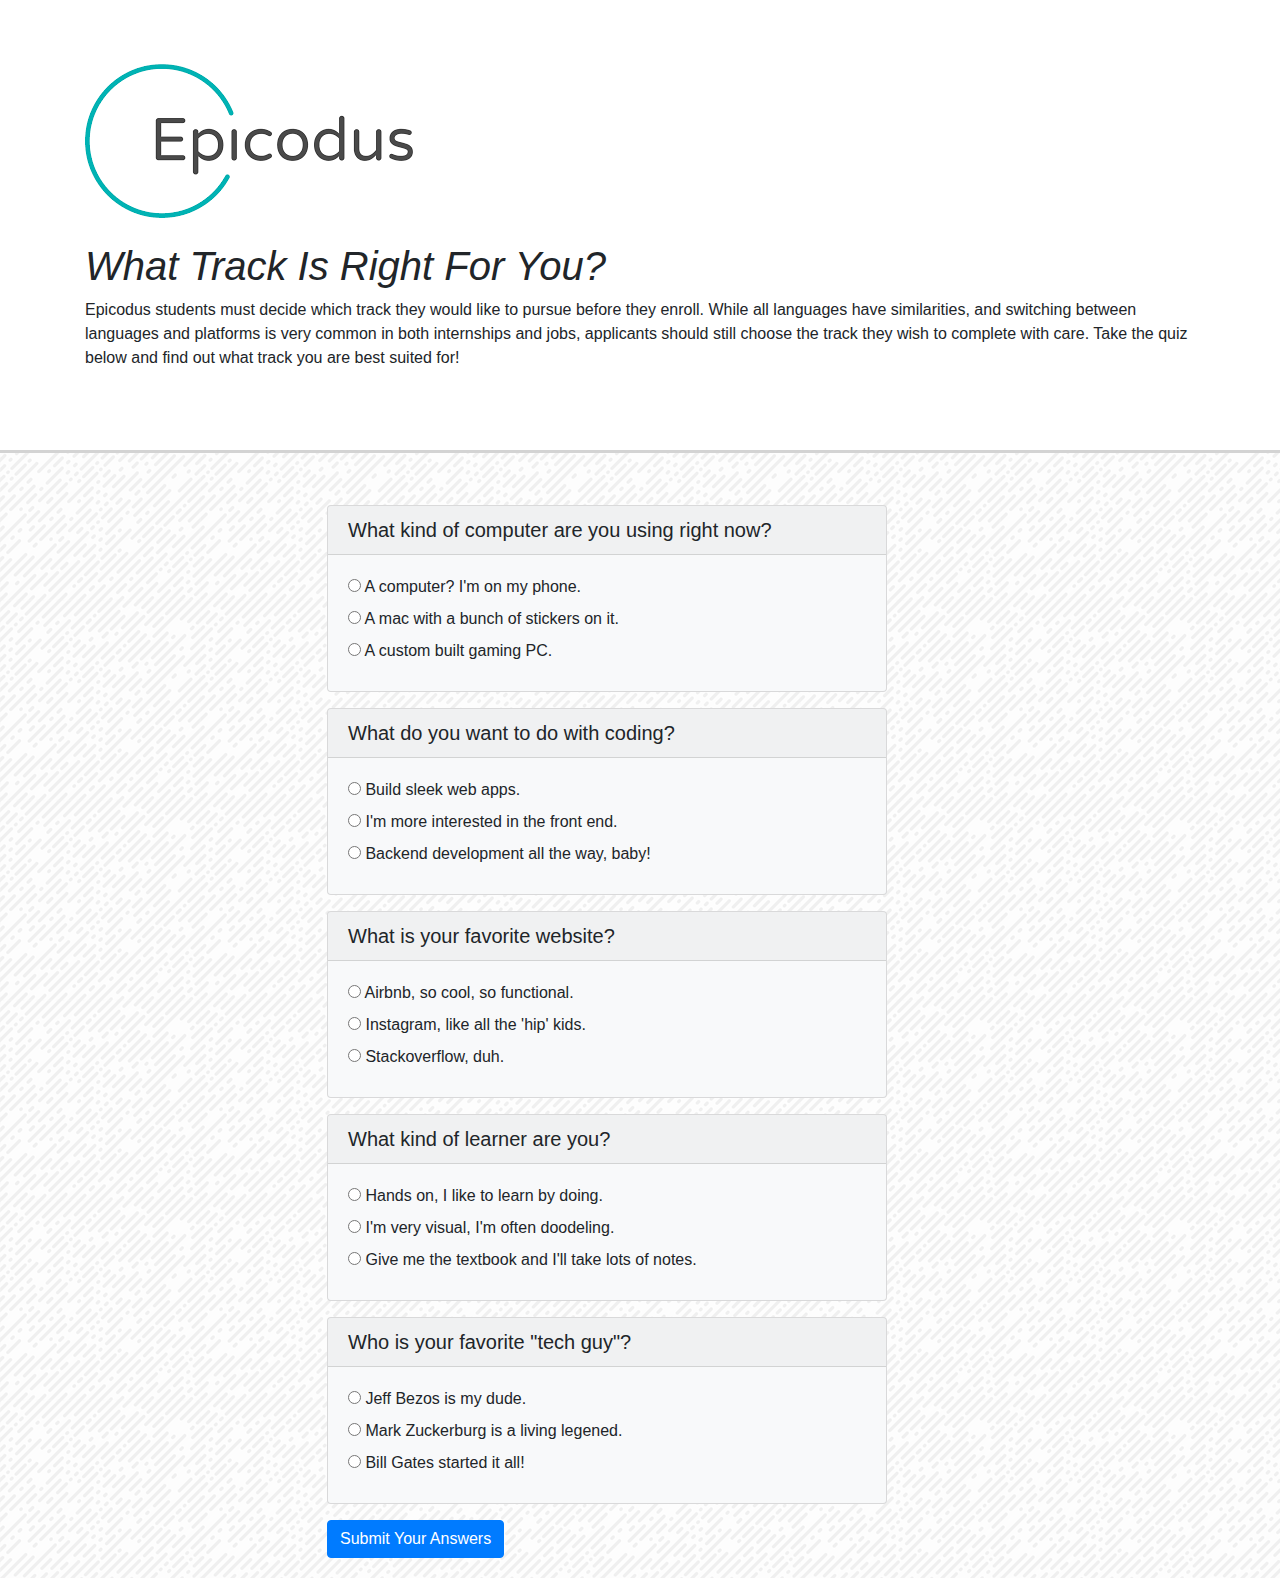
<file: index.html>
<!DOCTYPE html>
<html>
  <head>
  <meta charset="utf-8">
  <link href="css/bootstrap.css" rel="stylesheet" type="text/css">
  <link href="css/styles.css" rel="stylesheet" type="text/css">
  <script src="js/jquery-3.3.1.js"></script>
  <script src="js/scripts.js"></script>
  <link rel="shortcut icon" href="img/littlelogo_1cu_icon.ico" />
  <title>Epicodus track</title>
  </head>
  <body>

      <div class="jumbotron jumbotron-fluid">
        <div class="container container-fluid">
          <img src="img/logo.png" class=".img-fluid" alt="logo">
          <div class="page-header">
            <br>
            <h1><em>What Track Is Right For You?</em></h1>
          </div>
          <p>Epicodus students must decide which track they would like to pursue before they enroll. While all languages have similarities, and switching between languages and platforms is very common in both internships and jobs, applicants should still choose the track they wish to complete with care. Take the quiz below and find out what track you are best suited for!</p>
        </div>
      </div>
      <div class="container">
      <!-- questions -->
      <form id="buttons" action="index.html" method="post">
        <div class="quiz">
          <div class="card bg-light mb-3" id="box">
            <h5 class="card-header">What kind of computer are you using right now?</h5 class="card-header">
              <div class="card-body">
                <div class="question1">
                <div class="radio">
                  <label>
                    <input type="radio" name="q1" value="1">
                    A computer? I'm on my phone.
                  </label>
                </div>
                <div class="radio">
                  <label>
                    <input type="radio" name="q1" value="2">
                    A mac with a bunch of stickers on it.
                  </label>
                </div>
                <div class="radio">
                  <label>
                    <input type="radio" name="q1" value="3">
                    A custom built gaming PC.
                  </label>
                </div>
              </div>
            </div>
          </div>
          <div class="card bg-light mb-3" id="box">
            <h5 class="card-header">What do you want to do with coding?</h5 class="card-header">
              <div class="card-body">
                <div class="question2">
                <div class="radio">
                  <label>
                    <input type="radio" name="q2" value="1">
                    Build sleek web apps.
                  </label>
                </div>
                <div class="radio">
                  <label>
                    <input type="radio" name="q2" value="2">
                    I'm more interested in the front end.
                  </label>
                </div>
                <div class="radio">
                  <label>
                    <input type="radio" name="q2" value="3">
                    Backend development all the way, baby!
                  </label>
                </div>
              </div>
            </div>
          </div>
          <div class="card bg-light mb-3" id="box">
            <h5 class="card-header">What is your favorite website?</h5 class="card-header">
              <div class="card-body">
                <div class="question3">
                <div class="radio">
                  <label>
                    <input type="radio" name="q3" value="1">
                    Airbnb, so cool, so functional.
                  </label>
                </div>
                <div class="radio">
                  <label>
                    <input type="radio" name="q3" value="2">
                    Instagram, like all the 'hip' kids.
                  </label>
                </div>
                <div class="radio">
                  <label>
                    <input type="radio" name="q3" value="3">
                    Stackoverflow, duh.
                  </label>
                </div>
              </div>
            </div>
          </div>
          <div class="card bg-light mb-3" id="box">
            <h5 class="card-header">What kind of learner are you?</h5 class="card-header">
              <div class="card-body">
                <div class="question4">
                <div class="radio">
                  <label>
                    <input type="radio" name="q4" value="1">
                    Hands on, I like to learn by doing.
                  </label>
                </div>
                <div class="radio">
                  <label>
                    <input type="radio" name="q4" value="2">
                    I'm very visual, I'm often doodeling.
                  </label>
                </div>
                <div class="radio">
                  <label>
                    <input type="radio" name="q4" value="3">
                    Give me the textbook and I'll take lots of notes.
                  </label>
                </div>
              </div>
            </div>
          </div>
          <div class="card bg-light mb-3" id="box">
            <h5 class="card-header">Who is your favorite "tech guy"?</h5 class="card-header">
              <div class="card-body">
                <div class="question5">
                <div class="radio">
                  <label>
                    <input type="radio" name="q5" value="1">
                    Jeff Bezos is my dude.
                  </label>
                </div>
                <div class="radio">
                  <label>
                    <input type="radio" name="q5" value="2">
                    Mark Zuckerburg is a living legened.
                  </label>
                </div>
                <div class="radio">
                  <label>
                    <input type="radio" name="q5" value="3">
                    Bill Gates started it all!
                  </label>
                </div>
              </div>
            </div>
          </div>
          <button type="submit" class="btn btn-primary" data-toggle="modal" data-target="#get">
            Submit Your Answers
          </button>
        </form>
        <div class="modal fade" id="resultModal" tabindex="-1" role="dialog" aria-labelledby="exampleModalLabel" aria-hidden="true">
          <div class="modal-dialog" role="document">
            <div class="modal-content">
              <div class="modal-header">
                <h5 class="modal-title" id="exampleModalLabel">You should take...</h5>
                <button type="button" class="close" data-dismiss="modal" aria-label="Close">
                  <span aria-hidden="true">&times;</span>
                </button>
              </div>
              <div class="modal-body">
                <div class="card" id="rubyResult" style="width: 100%;">
                  <img class="resultPic" src="img/ruby.png" alt="ruby image">
                  <div class="card-body">
                    <h5 class="card-title">Ruby/Rails</h5>
                    <p class="card-text"> Ruby and Rails are typically used by younger companies and startups, especially for building interactive web applications. Companies using Ruby and Rails who have hired Epicodus graduates include New Relic, LivingSocial, and SpendWell. </p>
                  </div>
                </div>
                <div class="card" id="cssResult" style="width: 100%;">
                  <img class="resultPic" src="img/react.png" alt="react image">
                  <div class="card-body">
                    <h5 class="card-title">CSS/React</h5>
                    <p class="card-text"> Cascading Style Sheets (CSS) is a style sheet language used for describing the presentation of a document written in a markup language like HTML. Where as, React is a JavaScript library used to create dynamic, interactive user interfaces. It allows a site to quickly update many different elements at once, without reloading the page. These languages together will help a front-end and design focused web developer.</p>
                  </div>
                </div>
                <div class="card" id="cSharpresult" style="width: 100%;">
                  <img class="resultPic" src="img/c-sharp.png" alt="cSharpimage">
                  <div class="card-body">
                    <h5 class="card-title">C#/.NET</h5>
                    <p class="card-text"> C# is a strong Object Oriented programming language that is mostly built on the .NET framework. C# is a language, .NET is an application framework. The .NET libraries can run on the CLR and thus any language which can run on the CLR can also use the .NET libraries. If you like the idea of working for a larger company on business software, C# is a great choice.</p>
                  </div>
                </div>
              </div>
              <div class="modal-footer">
                <button type="button" class="btn btn-secondary" data-dismiss="modal">Close</button>
              </div>
            </div>
          </div>
        </div>
      </div>
      <script src="https://code.jquery.com/jquery-3.3.1.slim.min.js" integrity="sha384-q8i/X+965DzO0rT7abK41JStQIAqVgRVzpbzo5smXKp4YfRvH+8abtTE1Pi6jizo" crossorigin="anonymous"></script>
      <script src="https://cdnjs.cloudflare.com/ajax/libs/popper.js/1.14.3/umd/popper.min.js" integrity="sha384-ZMP7rVo3mIykV+2+9J3UJ46jBk0WLaUAdn689aCwoqbBJiSnjAK/l8WvCWPIPm49" crossorigin="anonymous"></script>
      <script src="https://stackpath.bootstrapcdn.com/bootstrap/4.1.1/js/bootstrap.min.js" integrity="sha384-smHYKdLADwkXOn1EmN1qk/HfnUcbVRZyYmZ4qpPea6sjB/pTJ0euyQp0Mk8ck+5T" crossorigin="anonymous"></script>
    </div>
  </body>
</html>
</file>
<file: css/styles.css>
.jumbotron {
  background-color: white;
  width: 100%;
  border-bottom: lightgray solid;
}

body {
  font-family: helvetica, sans-serif;
  background-image: url(../img/funky-lines.png);
}

#resultModal {
  image-orientation: center;
  width: 100%;
  margin: none;
}

form#buttons {
  min-width: 215px;
  max-width: 600px;
  margin-left: 20%;
  margin-right: 20%;

}

.modal-body {
  text-align: center;
  image-orientation: center;
  width: 100%;
  margin: none;
}

h5.modal-body {
  text-align: center;
}

p.card-text {
  text-align: left;
}

#buttons {
  padding: 20px;

}

#resultModal {
  width: 100%;
  margin: none;
}

#cssResult, #rubyResult, #cSharpresult {
  display: none;
}
</file>
